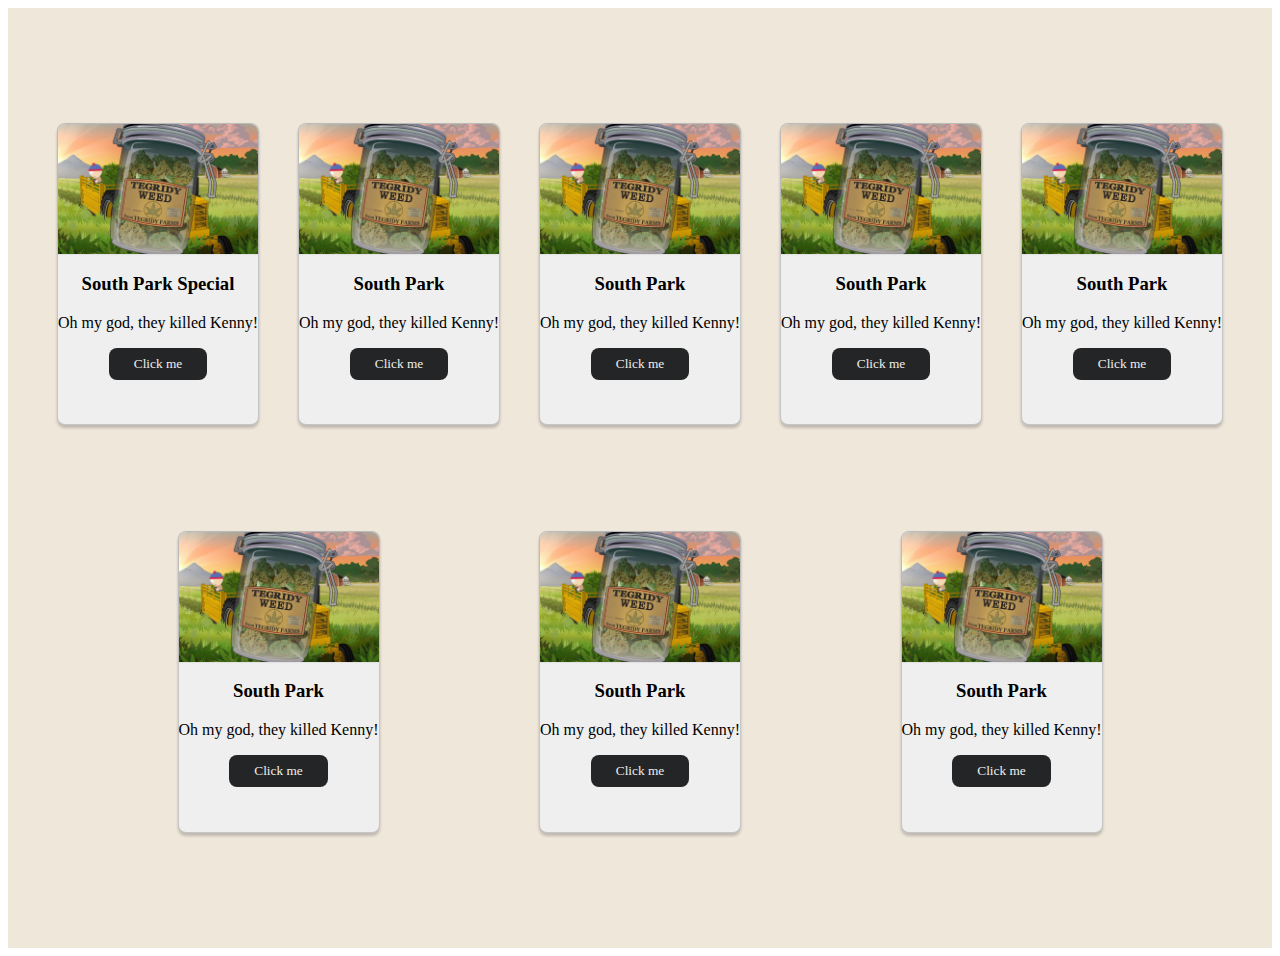
<file: Flex/index.html>
<!DOCTYPE html>
<html lang="en">
  <head>
    <meta charset="UTF-8" />
    <meta http-equiv="X-UA-Compatible" content="IE=edge" />
    <meta name="viewport" content="width=device-width, initial-scale=1.0" />
    <title>Document</title>
    <link rel="stylesheet" href="style.css" />
    <link rel="icon" href="data:," />
  </head>
  <body>
    <div class="container">
      <div class="card special">
        <div class="image"></div>
        <h3>South Park Special</h3>
        <p>Oh my god, they killed Kenny!</p>
        <button>Click me</button>
      </div>
      <div class="card">
        <div class="image"></div>
        <h3>South Park</h3>
        <p>Oh my god, they killed Kenny!</p>
        <button>Click me</button>
      </div>
      <div class="card">
        <div class="image"></div>
        <h3>South Park</h3>
        <p>Oh my god, they killed Kenny!</p>
        <button>Click me</button>
      </div>
      <div class="card">
        <div class="image"></div>
        <h3>South Park</h3>
        <p>Oh my god, they killed Kenny!</p>
        <button>Click me</button>
      </div>
      <div class="card">
        <div class="image"></div>
        <h3>South Park</h3>
        <p>Oh my god, they killed Kenny!</p>
        <button>Click me</button>
      </div>
      <div class="card">
        <div class="image"></div>
        <h3>South Park</h3>
        <p>Oh my god, they killed Kenny!</p>
        <button>Click me</button>
      </div>
      <div class="card">
        <div class="image"></div>
        <h3>South Park</h3>
        <p>Oh my god, they killed Kenny!</p>
        <button>Click me</button>
      </div>
      <div class="card">
        <div class="image"></div>
        <h3>South Park</h3>
        <p>Oh my god, they killed Kenny!</p>
        <button>Click me</button>
      </div>
    </div>
  </body>
</html>
</file>
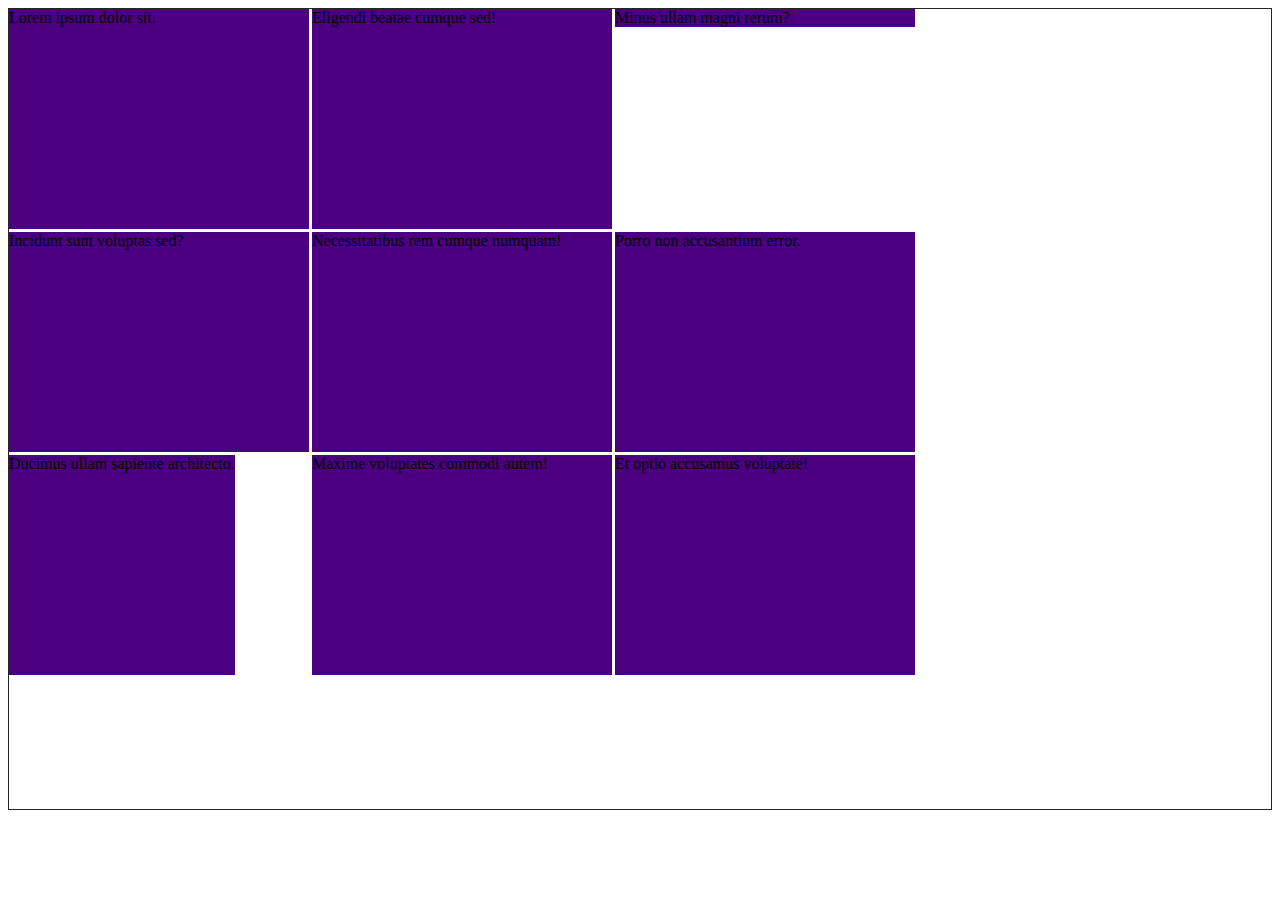
<file: Grid/index.html>
<!DOCTYPE html>
<html lang="en">
  <head>
    <meta charset="UTF-8" />
    <meta http-equiv="X-UA-Compatible" content="IE=edge" />
    <meta name="viewport" content="width=device-width, initial-scale=1.0" />
    <title>Document</title>
    <link rel="stylesheet" href="style.css" />
  </head>
  <body>
    <!-- <div class="grid-container1">
        <div class="grid-item1"></div>
        <div class="grid-item1"></div>
        <div class="grid-item1"></div>
        <div class="grid-item1"></div>
        <div class="grid-item1"></div>
        <div class="grid-item1"></div>
        <div class="grid-item1"></div>
        <div class="grid-item1"></div>
        <div class="grid-item1"></div>
    </div>

    <div class="grid-container2">
        <div class="grid-item2a"></div>
        <div class="grid-item2b"></div>
        <div class="grid-item2c"></div>
        <div class="grid-item2d"></div>
    </div> -->

    <!-- <div class="grid-container3">
        <div class="grid-item3"></div>
        <div class="grid-item3"></div>
        <div class="grid-item3"></div>
        <div class="grid-item3"></div>
        <div class="grid-item3"></div>
        <div class="grid-item3"></div>
        <div class="grid-item3"></div>
        <div class="grid-item3"></div>
        <div class="grid-item3"></div>
        <div class="grid-item3"></div>
        <div class="grid-item3"></div>
        <div class="grid-item3"></div>
        <div class="grid-item3"></div>
        <div class="grid-item3"></div>
        <div class="grid-item3"></div>
    </div> -->

    <!--  <div class="grid-container4">
        <div class="grid-item4">Lorem, ipsum dolor.</div>
        <div class="grid-item4">Lorem, ipsum dolor.</div>
        <div class="grid-item4">Lorem, ipsum dolor.</div>
        <div class="grid-item4">Lorem, ipsum dolor.</div>
        <div class="grid-item4">Lorem, ipsum dolor.</div>
        <div class="grid-item4">Lorem, ipsum dolor.</div>
        <div class="grid-item4">Lorem, ipsum dolor.</div>
        <div class="grid-item4">Lorem, ipsum dolor.</div>
        <div class="grid-item4">Lorem, ipsum dolor.</div>
    </div> -->

    <!-- <div class="grid-container5">
        <div class="grid-item5">Lorem, ipsum dolor.</div>
        <div class="grid-item5">Lorem, ipsum dolor.</div>
        <div class="grid-item5">Lorem, ipsum dolor.</div>
        <div class="grid-item5">Lorem, ipsum dolor.</div>
        <div class="grid-item5">Lorem, ipsum dolor.</div>
        <div class="grid-item5">Lorem, ipsum dolor.</div>
        <div class="grid-item5">Lorem, ipsum dolor.</div>
        <div class="grid-item5">Lorem, ipsum dolor.</div>
        <div class="grid-item5">Lorem, ipsum dolor.</div>
    </div> -->

    <!-- <div class="grid-container6">
      <div class="grid-item6">Lorem ipsum dolor sit.</div>
      <div class="grid-item6">Deserunt exercitationem eligendi eos.</div>
      <div class="grid-item6">Praesentium recusandae nobis doloremque!</div>
      <div class="grid-item6">Dolor, quam at! Commodi?</div>
      <div class="grid-item6">Iure adipisci voluptates magnam.</div>
      <div class="grid-item6">Libero quibusdam perferendis quis!</div>
      <div class="grid-item6">Perferendis numquam illum autem?</div>
      <div class="grid-item6">Nulla praesentium consectetur pariatur.</div>
      <div class="grid-item6">Nam laborum in est.</div>
    </div> -->

    <!-- <div class="grid-container7">
        <div class="grid-item7">Lorem ipsum dolor sit.</div>
        <div class="grid-item7">Aliquam fugit quis atque!</div>
        <div class="grid-item7">Optio dicta ratione vel.</div>
        <div class="grid-item7">Earum laboriosam quaerat nesciunt.</div>
        <div class="grid-item7">Asperiores exercitationem consequuntur quia?</div>
        <div class="grid-item7">Illum minima beatae omnis.</div>
        <div class="grid-item7">Dolores blanditiis nisi nemo!</div>
        <div class="grid-item7">Maiores qui voluptates quibusdam!</div>
        <div class="grid-item7">Alias blanditiis eveniet accusamus.</div>
    </div> -->


    <!-- <div class="grid-container8">
        <div class="grid-item8">Lorem ipsum dolor sit.</div>
        <div class="grid-item8">Quis aliquid ipsa sequi.</div>
        <div class="grid-item8">Tenetur vero rerum iure?</div>
        <div class="grid-item8">Neque doloribus necessitatibus aperiam!</div>
        <div class="grid-item8">Vitae quisquam dolor nam?</div>
        <div class="grid-item8">Sequi harum vel eos.</div>
        <div class="grid-item8">Dignissimos officiis quis recusandae.</div>
        <div class="grid-item8">Illo debitis vel odit?</div>
        <div class="grid-item8">Laboriosam distinctio vitae reprehenderit.</div>
    </div> -->

    <!-- <div class="grid-container9">
        <div class="grid-item9">Lorem ipsum dolor sit.</div>
        <div class="grid-item9">Eligendi beatae cumque sed!</div>
        <div class="grid-item9">Minus ullam magni rerum?</div>
        <div class="grid-item9">Incidunt sunt voluptas sed?</div>
        <div class="grid-item9">Necessitatibus rem cumque numquam!</div>
        <div class="grid-item9">Porro non accusantium error.</div>
        <div class="grid-item9">Ducimus ullam sapiente architecto.</div>
        <div class="grid-item9">Maxime voluptates commodi autem!</div>
        <div class="grid-item9">Et optio accusamus voluptate!</div>
    </div> -->

    <div class="grid-container10">
        <div class="grid-item10">Lorem ipsum dolor sit.</div>
        <div class="grid-item10">Eligendi beatae cumque sed!</div>
        <div class="grid-item10 align-top">Minus ullam magni rerum?</div>
        <div class="grid-item10">Incidunt sunt voluptas sed?</div>
        <div class="grid-item10">Necessitatibus rem cumque numquam!</div>
        <div class="grid-item10">Porro non accusantium error.</div>
        <div class="grid-item10 justify-left">Ducimus ullam sapiente architecto.</div>
        <div class="grid-item10">Maxime voluptates commodi autem!</div>
        <div class="grid-item10">Et optio accusamus voluptate!</div>

  </body>
</html>
</file>
<file: Flex/style.css>
* {
    font-family: 'Gopher';
}

.container {
    background-color: #F0E7DB;
    display: flex;
    /* width: 1200px; */
    height: 900px;
    margin: auto;
    padding: 20px;
    /* justify-content: flex-start; */
    /* justify-content: flex-end; */
    /* justify-content: center; */
    /* justify-content: space-between; */
    /* justify-content: space-around; */
    justify-content: space-evenly;
    flex-wrap: wrap;
    align-items: flex-start;
    /* align-items: flex-end; */
    /* align-items: center; */
    align-content: flex-start;
    /* align-content: flex-end; */
    /* align-content: center; */
    /* align-content: space-between; */
    /* align-content: space-around; */
    align-content: space-evenly;
    
}

.special {
    align-self: flex-end;
}

.card {
    width: 200px;
    height: 300px;
    border: 1px solid rgba(36,37,38, 0.2) ;
    border-radius: 8px;
    text-align: center;
    background-color: #efefef;
    box-shadow: 0 3px 3px rgba(0,0,0,0.2);
    margin: 10px;
}

.image {
    background-image: url(image.jpg);
    background-position: center;
    background-repeat: no-repeat;
    background-size: cover;
    height: 130px;
    width: 100%;
    border-radius: 8px 8px 0 0;
    box-shadow: 0 0 2px rgba(0,0,0,0.2);
}

.card button {
    background-color: #242526;
    color: #efefef;
    border: none;
    padding: 8px 25px;
    border-radius: 8px;
    transition: all 0.1s;
    cursor: pointer;
}

.card button:hover {
    background-color: #18191A;
    box-shadow: 0 3px 3px rgba(0,0,0,0.2);
}

.card button:active {
    transform: translateY(2px)
}

.special {
    align-self: flex-start;
}
</file>
<file: Grid/style.css>
/* TODO grid-template-columns/rows */

.grid-container1 {
    width: 400px;
    height: 400px;
    border: 1px solid #242526;
    display: grid;
    grid-template-columns: repeat(3, 1fr);
    grid-template-rows: repeat(3, 1fr);
}


.grid-item1 {
    background-color: #efefef;
    border: 1px solid red;
}

/* TODO grid-template-areas */

.grid-container2 {
    display: grid;
    grid-template-columns: repeat(4, 100px);
    grid-template-rows: repeat(4, 50px);
    grid-template-areas: 
    "header header header header"
    "main main . sidebar"
    "footer footer footer footer";
}

.grid-item2a {
    grid-area: header;
    background-color: darkolivegreen;
}

.grid-item2b {
    grid-area: main;
    background-color: crimson;
}

.grid-item2c {
    grid-area: sidebar;
    background-color: darkgoldenrod;
}

.grid-item2d {
    grid-area: footer;
    background-color: fuchsia;
}

/* TODO gap / column-gap / row-gap */

.grid-container3 {
    display: grid;
    grid-template-columns: repeat(5, 200px);
    grid-template-rows: repeat(3, 200px);
    border: 2px solid #242526;
    gap: 3px;
   /*  column-gap: 3px;
    row-gap: 10px; */
}

.grid-item3 {
    background-color: crimson;
}

/* TODO justify-items: start | center | end | stretch */

.grid-container4 {
    display: grid;
    grid-template-columns: repeat(3, 200px);
    grid-template-rows: repeat(3, 100px);
    /* justify-items: start; */
    /* justify-items: end; */
    justify-items: center;
    gap: 4px;
}

.grid-item4 {
    color: #efefef;
    background-color: #242526;
}

/* TODO align-items: start | center | end | stretch */

.grid-container5 {
    display: grid;
    grid-template-columns: repeat(3, 200px);
    grid-template-rows: repeat(3, 100px);
    gap: 3px;
    /* align-items: start; */
    /* align-items: center; */
    /* align-items: end; */
}

.grid-item5 {
    background-color: darkred;
}

/* TODO place-items: start | center | end | stretch */

.grid-container6 {
    display: grid;
    grid-template-columns: repeat(3, 1fr);
    grid-template-rows: repeat(3, 1fr);
    gap: 2px;
    /* place-items: start; */
    /* place-items: center; */
    /* place-items: end; */
    place-items: stretch;
}

.grid-item6 {
    height: 100px;
    background-color: lightblue;
}

/* TODO justify-content: start | center | end | stretch | space-around | space-between | space-evenly */
/* Aseaza itemele de la stanga la dreapta */

.grid-container7 {
    display: grid;
    grid-template-columns: repeat(3, 300px);
    grid-template-rows: repeat(3, 250px);
    gap: 3px;
    /* justify-content: start; */
    /* justify-content: center; */
    /* justify-content: end; */
    /* justify-content: stretch; */
    /* justify-content: space-around; */
    /* justify-content: space-between; */
    justify-content: space-evenly;
}

.grid-item7 {
    background-color: darkorange;
}

/* TODO align-content: start | center | end | stretch | space-around | space-between | space-evenly */
/* Aseaza itemele de sus in jos */

.grid-container8 {
    height: 800px;
    border: 1px solid #242526;
    display: grid;
    grid-template-columns: repeat(3, 300px);
    grid-template-rows: repeat(3, 150px);
    gap: 3px;
    /* align-content: start; */
    /* align-content: end; */
    /* align-content: end; */
    /* align-content: stretch; */
    /* align-content: space-around; */
    /* align-content: space-between; */
    align-content: space-evenly;
}

.grid-item8 {
    background-color: lightpink;
}

/* TODO place-content: start | center | end | stretch | space-around | space-between | space-evenly */
/* IMPORTANT Plaseaza tot continutul */

.grid-container9 {
    height: 800px;
    border: 1px solid #242526;
    display: grid;
    grid-template-columns: repeat(3, 300px);
    grid-template-rows: repeat(3, 220px);
    gap: 3px;
    /* place-content: start; */
    /* place-content: center; */
    /* place-content: end; */
    /* place-content: stretch; */
    /* place-content: space-around; */
    /* place-content: space-between; */
    place-content: space-evenly;
}

.grid-item9 {
    background-color:indigo;
}

/* TODO align-slef / justify-self: start | center | end | stretch | space-around | space-between | space-evenly */

.grid-container10 {
    height: 800px;
    border: 1px solid #242526;
    display: grid;
    grid-template-columns: repeat(3, 300px);
    grid-template-rows: repeat(3, 220px);
    gap: 3px;
}

.grid-item10 {
    background-color:indigo;
}

.align-top {
    align-self: start;
}

.justify-left {
    justify-self: start;
}
</file>
